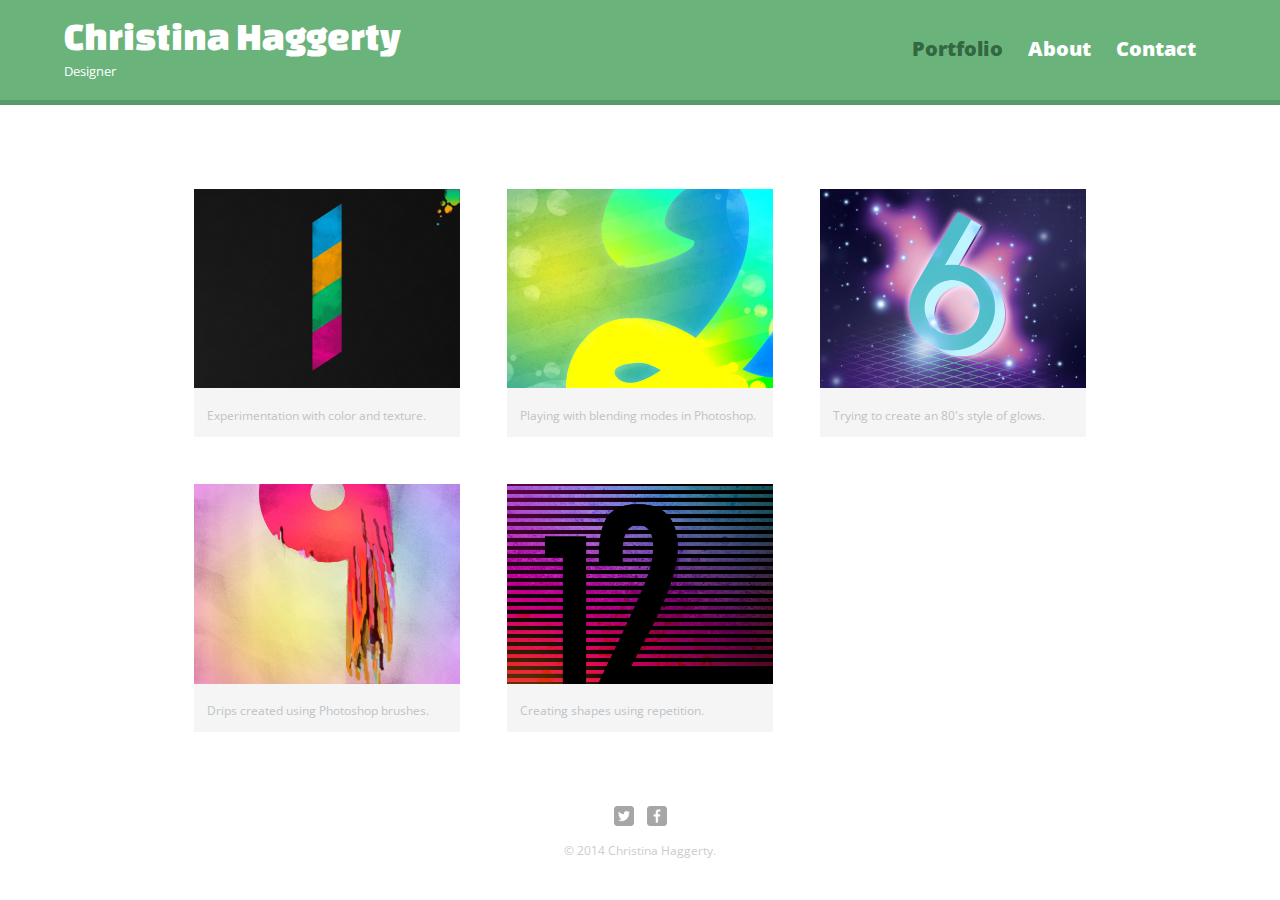
<file: index.html>
<!DOCTYPE html>
<html>
  <head>
    <meta charset="utf-8">
    <title>Christina Haggerty | Designer</title>
    <link rel="stylesheet" href="css/normalize.css">
    <link href='http://fonts.googleapis.com/css?family=Changa+One|Open+Sans:400italic,700italic,400,700,800' rel='stylesheet' type='text/css'>
    <link rel="stylesheet" href="css/main.css">
    <link rel="stylesheet" href="css/responsive.css">
    <meta name="viewport" content="width=device-width, intial-scale=1.0">
  </head>
  <body>
    <header>
      <a href="index.html" id="logo">
        <h1>Christina Haggerty</h1>
        <h2>Designer</h2>
      </a>
      <nav>
        <ul>
          <li><a href="index.html" class="selected">Portfolio</a></li>
          <li><a href="about.html">About</a></li>
          <li><a href="contact.html">Contact</a></li>
        </ul>
      </nav>
    </header>
    <div id="wrapper">
      <section>
        <ul id="gallery">
          <li>
            <a href="img/numbers-01.jpg">
              <img src="img/numbers-01.jpg" alt="">
              <p>Experimentation with color and texture.</p>
            </a>
          </li>
          <li>
            <a href="img/numbers-02.jpg">
              <img src="img/numbers-02.jpg" alt="">
              <p>Playing with blending modes in Photoshop.</p>
            </a>
          </li>
          <li>
            <a href="img/numbers-06.jpg">
              <img src="img/numbers-06.jpg" alt="">
              <p>Trying to create an 80's style of glows.</p>
            </a>
          </li>
          <li>
            <a href="img/numbers-09.jpg">
              <img src="img/numbers-09.jpg" alt="">
              <p>Drips created using Photoshop brushes.</p>
            </a>
          </li>
          <li>
            <a href="img/numbers-12.jpg">
              <img src="img/numbers-12.jpg" alt="">
              <p>Creating shapes using repetition.</p>
            </a>
          </li>
        </ul>
      </section>
      <footer>
       <a href="http://twitter.com/zaynmalik"><img src="img/twitter-wrap.png" alt="Twitter Logo"
class="social-icon"></a>
        <a href="http://facebook.com/christinahaggerty"><img src="img/facebook-wrap.png" alt="Facebook Logo" class="social-icon"></a>
        <p>&copy; 2014 Christina Haggerty.</p>
      </footer>
    </div>
  </body>
</html>
</file>
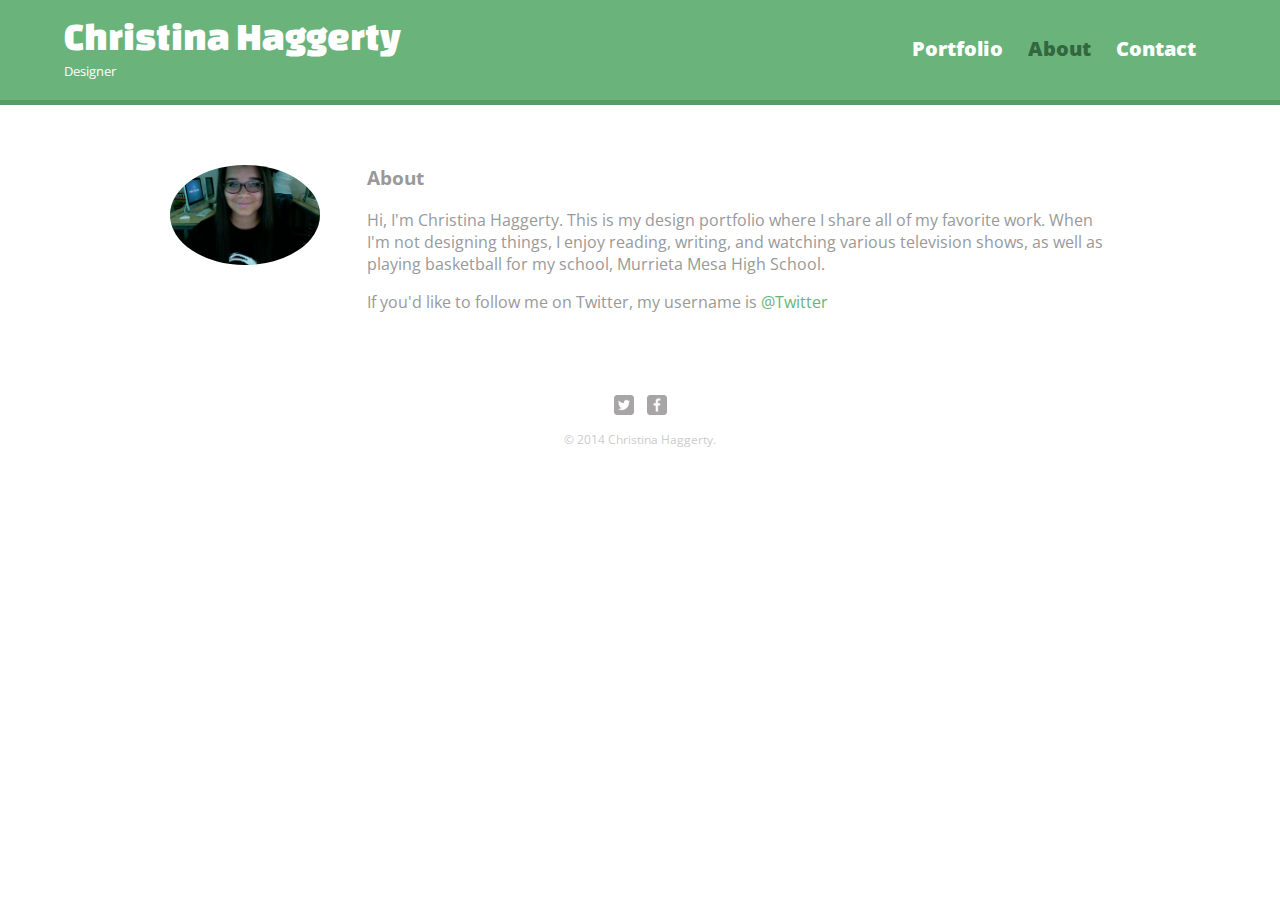
<file: about.html>
<!DOCTYPE html>
<html>
  <head>
    <meta charset="utf-8">
    <title>Christina Haggerty | Designer</title>
    <link rel="stylesheet" href="css/normalize.css">
    <link href='http://fonts.googleapis.com/css?family=Changa+One|Open+Sans:400italic,700italic,400,700,800' rel='stylesheet' type='text/css'>
    <link rel="stylesheet" href="css/main.css">
    <link rel="stylesheet" href="css/responsive.css">
    <meta name="viewport" content="width=device-width, intial-scale=1.0">
  </head>
  <body>
    <header>
      <a href="index.html" id="logo">
        <h1>Christina Haggerty</h1>
        <h2>Designer</h2>
      </a>
      <nav>
        <ul>
          <li><a href="index.html">Portfolio</a></li>
          <li><a href="about.html"class="selected">About</a></li>
          <li><a href="contact.html">Contact</a></li>
        </ul>
      </nav>
    </header>
    <div id="wrapper">
      <section>
        <img src="img/me.jpg" alt="Photograph of Christina Haggerty" class="profile-photo">
        <h3>About</h3>
        <p>Hi, I'm Christina Haggerty. This is my design portfolio where I share all of my favorite work. When I'm not designing things, I enjoy reading, writing, and watching various television shows, as well as playing basketball for my school, Murrieta Mesa High School.</p>
        <p>If you'd like to follow me on Twitter, my username is <a href="http://twitter.com/">@Twitter</a></p>
      </section>
      <footer>
       <a href="http://twitter.com/zaynmalik"><img src="img/twitter-wrap.png" alt="Twitter Logo"
class="social-icon"></a>
        <a href="http://facebook.com/christinahaggerty"><img src="img/facebook-wrap.png" alt="Facebook Logo" class="social-icon"></a>
        <p>&copy; 2014 Christina Haggerty.</p>
      </footer>
    </div>
  </body>
</html>
</file>
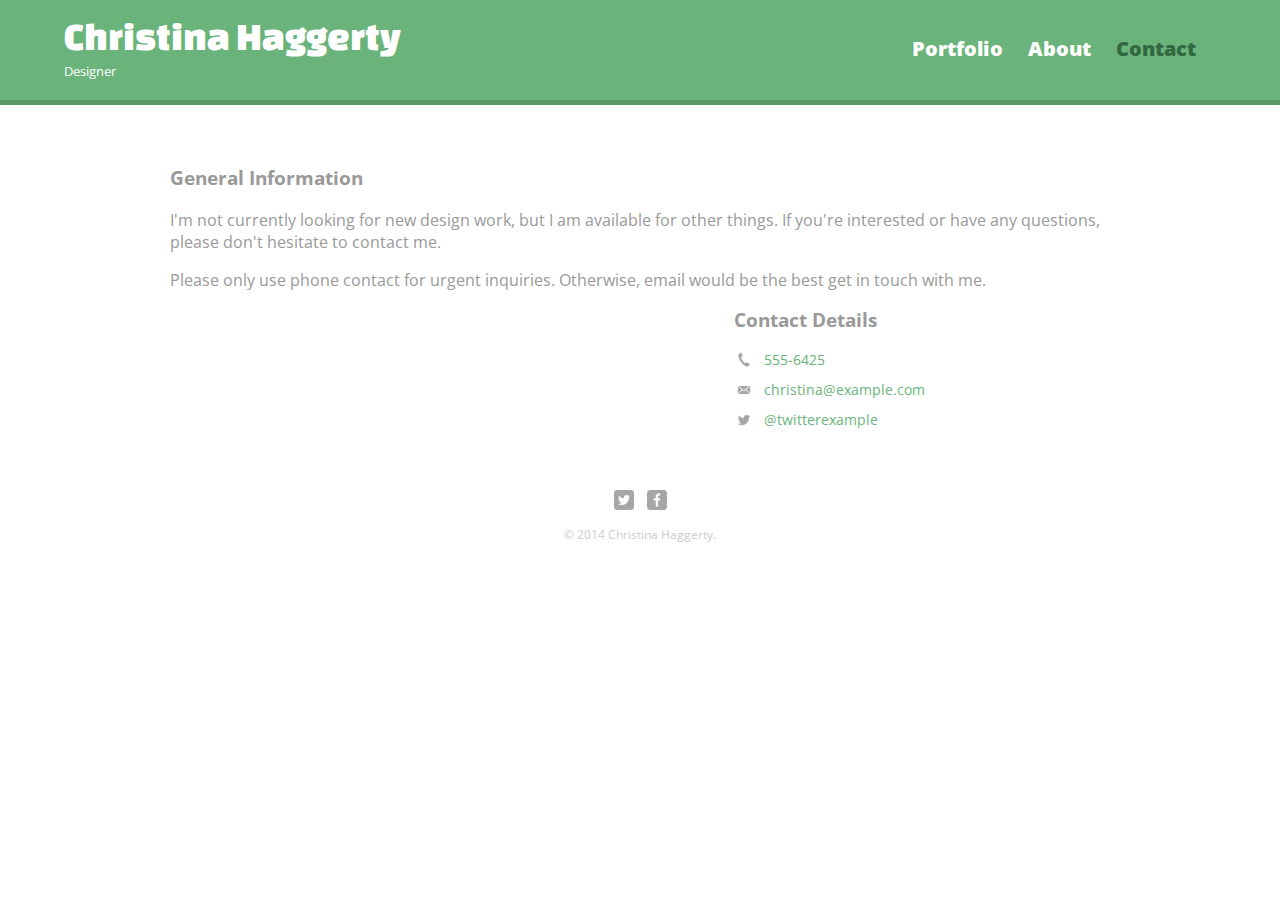
<file: contact.html>
<!DOCTYPE html>
<html>
  <head>
    <meta charset="utf-8">
    <title>Christina Haggerty | Designer</title>
    <link rel="stylesheet" href="css/normalize.css">
    <link href='http://fonts.googleapis.com/css?family=Changa+One|Open+Sans:400italic,700italic,400,700,800' rel='stylesheet' type='text/css'>
    <link rel="stylesheet" href="css/main.css">
    <link rel="stylesheet" href="css/responsive.css">
    <meta name="viewport" content="width=device-width, intial-scale=1.0">
  </head>
  <body>
    <header>
      <a href="index.html" id="logo">
        <h1>Christina Haggerty</h1>
        <h2>Designer</h2>
      </a>
      <nav>
        <ul>
          <li><a href="index.html">Portfolio</a></li>
          <li><a href="about.html">About</a></li>
          <li><a href="contact.html"class="selected">Contact</a></li>
        </ul>
      </nav>
    </header>
    <div id="wrapper">
      <section id="primary">
        <h3>General Information</h3>
        <p>I'm not currently looking for new design work, but I am available for other things. If you're interested or have any questions, please don't hesitate to contact me.</p>
        <p>Please only use phone contact for urgent inquiries. Otherwise, email would be the best get in touch with me.</p>
      </section>
      <section id="secondary">
      <h3>Contact Details</h3>
      <ul class="contact-info">
        <li class="phone"><a href="tel:555-6425">555-6425</a></li>
        <li class="mail"><a href="mailto:christina@example.com">christina@example.com</a></li>
        <li class="twitter"><a href="http://twitter.com/intent/tweet?screen_name=twitterexample">@twitterexample</a></li>
      </ul>
      </section>
      <footer>
       <a href="http://twitter.com/zaynmalik"><img src="img/twitter-wrap.png" alt="Twitter Logo"
class="social-icon"></a>
        <a href="http://facebook.com/christinahaggerty"><img src="img/facebook-wrap.png" alt="Facebook Logo" class="social-icon"></a>
        <p>&copy; 2014 Christina Haggerty.</p>
      </footer>
    </div>
  </body>
</html>
</file>
<file: css/main.css>
/**********************************
GENERAL
***********************************/

body {
  font-family: 'Open Sans', sans-serif;
}

#wrapper {
  max-width: 940px;
  margin: 0 auto;
  padding: 0 5%;
}

a {
  text-decoration: none;
}

img {
  max-width: 100%;
}

h3 {
  margin: 0 0 1em 0;
}

/**********************************
HEADING
***********************************/

header {
  float: left;
  margin: 0 0 30px 0;
  padding: 5px 0 0 0;
  width: 100%;
}

#logo {
  text-align: center;
  margin: 0;
}

h1 {
  font-family: 'Changa One', sans-serif;
  margin: 15px 0;
  font-size: 1.75em;
  font-weight: normal;
  line-height: 0.8em;
}

h2 {
  font-size: 0.75em;
  margin: -5px 0 0;
  font-weight: normal;
}



/**********************************
NAVIGATION
***********************************/

nav {
  text-align: center;
  padding: 10px 0;
  margin: 20px 0 0;
}

nav ul {
  list-style: none;
  margin: 0 10px;
  padding: 0;
}

nav li {
  display: inline-block;
}

nav a {
  font-weight: 800;
  padding: 15px 10px;
}



/**********************************
FOOTER
***********************************/

footer {
  font-size: 0.75em;
  text-align: center;
  clear:both;
  padding-top: 50px;
  color: #ccc;
}

.social-icon {
  width: 20px;
  height: 20px;
  margin: 0 5px;
}



/**********************************
PAGE: PORTFOLIO
***********************************/

#gallery {
  margin: 0;
  padding: 0;
  list-style: none;
}

#gallery li {
  float: left;
  width: 45%;
  margin: 2.5%;
  background-color: #f5f5f5;
  color: #bdc3c7;
}

#gallery li a p {
  margin: 0;
  padding: 5%;
  font-size: 0.75em;
  color: #bdc3c7;
}



/**********************************
PAGE: ABOUT
***********************************/

.profile-photo {
  display: block;
  max-width: 150px;
  margin: 0 auto 30px;
  border-radius: 100%;
}





/**********************************
PAGE: CONTACT
***********************************/

.contact-info {
  list-style: none;
  padding: 0;
  margin: 0;
  font-size: 0.9em;
}

.contact-info a {
  display: block;
  min-height: 20px;
  background-repeat: no-repeat;
  background-size: 20px 20px;
  padding: 0 0 0 30px;
  margin: 0 0 10px;
}

.contact-info li.phone a {
  background-image: url('../img/phone.png');
}

.contact-info li.mail a {
  background-image: url('../img/mail.png');
}

.contact-info li.twitter a {
  background-image: url('../img/twitter.png');
}

/**********************************
COLORS
***********************************/

/* site body */
body {
  background-color: #fff;
  color: #999;
}

/* green header */
header {
  background: #6ab47b;
  border-color: #599a68;
}

/* nav background on mobile */
nav {
  background: #599a68;
}

/* logo text */
h1, h2 {
  color: #fff;
}

/* links */
a {
  color: #6ab47b;
}

/* nav link */
nav a, nav a:visited {
  color: #fff;
}

/* selected nav link */
nav a.selected, nav a:hover {
  color: #32673f;
}
</file>
<file: css/responsive.css>
@media screen and (min-width: 480px) {
	
/**********************************
TWO COLUMN LAYOUT
**********************************/
*/
#primary {
	width: 50%;
	float: left;
}

#secondary {
	width: 40%;
	float: right;
}



/**********************************
PAGE: PORTFOLIO
**********************************/

#gallery li {
	width: 28.33333%;
}

#gallery li:nth-child(4n) {
	clear: left;
}

/**********************************
PAGE: ABOUT
**********************************/

.profile-photo {
	float: left;
	margin: 0 5% 80px 0;
  }

}

@media screen and (min-width: 660px) {

/**********************************
HEADER
**********************************/

nav {
	background: none;
	float: right;
	font-size: 1.25em;
	margin-right: 5%;
	text-align: right;
	width: 45%;
}

#logo {
	float: left;
	margin-left: 5%;
	text-align: left;
	width: 45%;
}

h1 {
	font-size: 2.5em;
}

h2 {
	font-size: 0.825em;
	margin-bottom: 20px;
}

header {
	border-bottom: 5px solid #599a68;
	margin-bottom: 60px;
}




}
</file>
